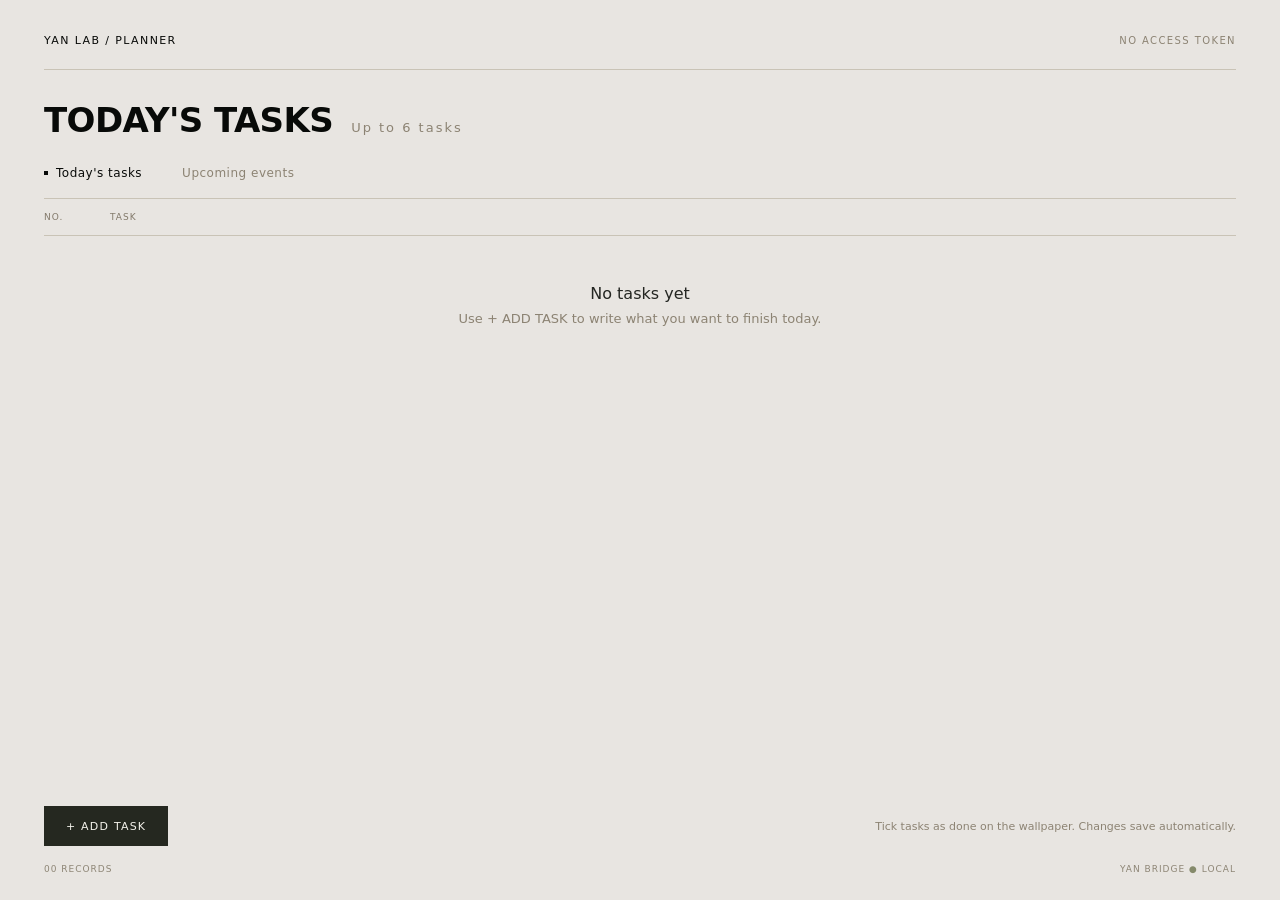
<file: src/bridge/editor.html>
<!doctype html>
<html lang="en">
<head>
<meta charset="utf-8">
<meta name="viewport" content="width=device-width, initial-scale=1">
<title>YAN LAB · PLANNER</title>
<style>
  :root {
    --paper: #e8e5e1; --panel: #edebe4; --ink: #080a08; --ink-2: #242622; --muted: #8c8373;
    --soft: #b8b1a3; --line: #c9c3b6; --line-2: #d6d0c4; --hover: #e2dccf; --accent: #67634c; --danger: #8a3b2e;
  }
  * { box-sizing: border-box; }
  html, body { margin: 0; height: 100%; }
  body {
    background: var(--paper); color: var(--ink);
    font-family: "MiSans", "Segoe UI Variable Text", "Segoe UI", system-ui, sans-serif;
    -webkit-font-smoothing: antialiased; display: flex; flex-direction: column;
  }
  button, input { font: inherit; color: inherit; }
  button { background: none; border: 0; cursor: pointer; padding: 0; }
  .wrap { flex: 1; display: flex; flex-direction: column; padding: 34px 44px 26px; min-height: 0; }
  .top { display: flex; justify-content: space-between; align-items: center; font-size: 11px; letter-spacing: 1.4px;
    padding-bottom: 22px; border-bottom: 1px solid var(--line); }
  .top .state { color: var(--muted); font-size: 10px; }
  .top .state i { font-style: normal; color: var(--accent); margin: 0 7px; font-size: 8px; }
  h1 { font-size: 34px; letter-spacing: -.6px; margin: 30px 0 6px; display: flex; align-items: baseline; gap: 18px; font-weight: 700; }
  h1 small { font-size: 13px; letter-spacing: 2px; color: var(--muted); font-weight: 400; }
  .tabs { display: flex; gap: 28px; padding: 20px 0 18px; border-bottom: 1px solid var(--line); font-size: 12px; }
  .tabs button { color: var(--muted); display: inline-flex; gap: 8px; align-items: center; letter-spacing: .5px; }
  .tabs button::before { content: ""; width: 4px; height: 4px; background: currentColor; visibility: hidden; }
  .tabs button[aria-selected="true"] { color: var(--ink); }
  .tabs button[aria-selected="true"]::before { visibility: visible; }
  .head { display: grid; grid-template-columns: 52px minmax(0, 1fr) 170px 96px 74px; gap: 14px; padding: 13px 0;
    font-size: 9px; letter-spacing: 1px; color: #82796a; border-bottom: 1px solid var(--line); }
  .tasks .head { grid-template-columns: 52px minmax(0, 1fr) 74px; }
  .list { flex: 1; overflow-y: auto; min-height: 0; scrollbar-width: thin; scrollbar-color: #bbb4a6 transparent; }
  .row { display: grid; grid-template-columns: 52px minmax(0, 1fr) 170px 96px 74px; gap: 14px; align-items: center;
    min-height: 62px; border-bottom: 1px solid var(--line-2); transition: background .2s; }
  .tasks .row { grid-template-columns: 52px minmax(0, 1fr) 74px; }
  .row:hover, .row:focus-within { background: var(--hover); }
  .row .no { font-size: 15px; font-variant-numeric: tabular-nums; padding-left: 2px; }
  .row.past { opacity: .5; }
  .row .tag { font-size: 8px; letter-spacing: 1px; color: var(--muted); display: block; margin-top: 3px; }
  input[type="text"], input[type="date"], input[type="time"] {
    width: 100%; background: transparent; border: 0; border-bottom: 1px solid transparent; padding: 8px 0;
    font-size: 15px; outline: none; transition: border-color .2s;
  }
  input[type="date"], input[type="time"] { font-size: 13px; font-variant-numeric: tabular-nums; }
  input:focus { border-bottom-color: var(--ink); }
  input::placeholder { color: #a39b8c; }
  .acts { display: flex; justify-content: flex-end; gap: 4px; padding-right: 6px; }
  .acts button { width: 22px; height: 26px; color: var(--muted); font-size: 13px; line-height: 26px; text-align: center; }
  .acts button:hover { color: var(--ink); }
  .acts button.del:hover { color: var(--danger); }
  .empty { padding: 48px 0; text-align: center; color: var(--muted); font-size: 13px; }
  .empty strong { display: block; color: var(--ink-2); font-size: 16px; font-weight: 500; margin-bottom: 8px; }
  .bar { display: flex; align-items: center; justify-content: space-between; gap: 16px; padding-top: 18px; }
  .add { background: #252820; color: #f3f1ea; font-size: 11px; letter-spacing: 1.2px; padding: 0 22px; height: 40px;
    display: inline-flex; align-items: center; gap: 10px; }
  .add:hover { background: #121410; }
  .add:disabled { opacity: .35; cursor: default; }
  .ghost { font-size: 10px; letter-spacing: 1.2px; color: var(--muted); padding: 10px 0; }
  .ghost:hover { color: var(--ink); }
  .foot { display: flex; justify-content: space-between; font-size: 9px; letter-spacing: 1px; color: #8d8575; padding-top: 18px; }
  .hint { font-size: 11px; color: var(--muted); margin: 0; }
  :focus-visible { outline: 1px solid var(--ink); outline-offset: 2px; }
  @media (prefers-color-scheme: dark) {
    :root { --paper: #141513; --panel: #1a1b19; --ink: #ecebe6; --ink-2: #d9d7cf; --muted: #8f897c; --soft: #5d594f;
      --line: #34352f; --line-2: #2b2c27; --hover: #1f201d; --accent: #a8a27f; --danger: #d0705e; }
    .add { background: #ecebe6; color: #141513; }
    .add:hover { background: #ffffff; }
    input[type="date"], input[type="time"] { color-scheme: dark; }
  }
</style>
</head>
<body>
<div class="wrap">
  <div class="top"><span>YAN LAB / PLANNER</span><span class="state" id="state">CONNECTING</span></div>
  <h1><span id="title">TODAY'S TASKS</span><small id="subtitle">Personal workspace</small></h1>
  <div class="tabs" role="tablist">
    <button role="tab" id="tab-tasks" data-view="tasks" aria-selected="true">Today's tasks</button>
    <button role="tab" id="tab-events" data-view="events" aria-selected="false">Upcoming events</button>
  </div>
  <div id="view" class="tasks" style="display:flex;flex-direction:column;flex:1;min-height:0"></div>
  <div class="bar">
    <button class="add" id="add">+ ADD TASK</button>
    <button class="ghost" id="extra" hidden>CLEAR PAST EVENTS</button>
    <p class="hint" id="hint">Changes save automatically and appear on the wallpaper in a few seconds.</p>
  </div>
  <div class="foot"><span id="count">00 RECORDS</span><span>YAN BRIDGE <span style="color:#858a6b">●</span> LOCAL</span></div>
</div>
<script>
(function () {
  "use strict";
  var MAX_TASKS = 6, MAX_EVENTS = 30;
  var token = "";
  var m = /token=([0-9a-f]{32,})/i.exec(location.hash);
  if (m) { token = m[1]; try { sessionStorage.setItem("yan-token", token); } catch (e) {} history.replaceState(null, "", location.pathname + location.search); }
  else { try { token = sessionStorage.getItem("yan-token") || ""; } catch (e) {} }
  var view = new URLSearchParams(location.search).get("view") === "events" ? "events" : "tasks";
  var data = { tasks: [], events: [] };
  var saveTimer = 0, saving = false, pending = false;

  var $ = function (id) { return document.getElementById(id); };
  function pad(n) { return String(n).padStart(2, "0"); }
  function esc(s) { return String(s == null ? "" : s).replace(/[&<>"']/g, function (c) { return { "&": "&amp;", "<": "&lt;", ">": "&gt;", '"': "&quot;", "'": "&#39;" }[c]; }); }
  function today() { var d = new Date(); return d.getFullYear() + "-" + pad(d.getMonth() + 1) + "-" + pad(d.getDate()); }
  function isPast(ev) {
    if (!ev.date) return false;
    var t = new Date(ev.date + "T" + (ev.time || "23:59") + ":00");
    return !isNaN(t) && t.getTime() < Date.now();
  }
  function state(text) { $("state").innerHTML = text; }

  function api(method, body) {
    return fetch("/api/planner?token=" + encodeURIComponent(token), {
      method: method, cache: "no-store",
      headers: body ? { "Content-Type": "text/plain" } : undefined,
      body: body ? JSON.stringify(body) : undefined
    }).then(function (r) { return r.json(); });
  }
  function load() {
    if (!token) { state("NO ACCESS TOKEN"); render(); return; }
    api("GET").then(function (res) {
      if (!res || !res.ok) throw new Error(res && res.error);
      data.tasks = (res.tasks || []).map(function (t) { return { text: t.text || "" }; });
      data.events = (res.events || []).map(function (e) { return { name: e.name || "", date: e.date || "", time: e.time || "" }; });
      state("SYNCED");
      render();
    }).catch(function () { state("YAN BRIDGE OFFLINE"); render(); });
  }
  function scheduleSave() {
    state("EDITING");
    clearTimeout(saveTimer);
    saveTimer = setTimeout(save, 500);
  }
  function save() {
    if (saving) { pending = true; return; }
    saving = true;
    state("SAVING");
    var body = {
      tasks: data.tasks.filter(function (t) { return t.text.trim(); }),
      events: data.events.filter(function (e) { return e.date; })
        .slice().sort(function (a, b) { return (a.date + (a.time || "")).localeCompare(b.date + (b.time || "")); })
    };
    api("POST", body).then(function (res) {
      state(res && res.ok ? 'SAVED <i>●</i> ON WALLPAPER' : "COULD NOT SAVE");
    }).catch(function () { state("YAN BRIDGE OFFLINE"); })
      .finally(function () { saving = false; if (pending) { pending = false; save(); } });
  }

  function render(focus) {
    var tasks = view === "tasks";
    document.querySelectorAll("[data-view]").forEach(function (b) { b.setAttribute("aria-selected", String(b.dataset.view === view)); });
    $("title").textContent = tasks ? "TODAY'S TASKS" : "UPCOMING EVENTS";
    $("subtitle").textContent = tasks ? "Up to " + MAX_TASKS + " tasks" : "Countdowns on the wallpaper";
    $("add").textContent = tasks ? "+ ADD TASK" : "+ ADD EVENT";
    $("add").disabled = tasks ? data.tasks.length >= MAX_TASKS : data.events.length >= MAX_EVENTS;
    $("extra").hidden = tasks || !data.events.some(isPast);
    $("hint").textContent = tasks
      ? "Tick tasks as done on the wallpaper. Changes save automatically."
      : "The nearest upcoming event gets the countdown. Changes save automatically.";
    var v = $("view");
    v.className = tasks ? "tasks" : "events";
    var head = tasks
      ? '<div class="head"><span>NO.</span><span>TASK</span><span></span></div>'
      : '<div class="head"><span>NO.</span><span>EVENT</span><span>DATE</span><span>TIME</span><span></span></div>';
    var rows;
    if (tasks) {
      rows = data.tasks.length ? data.tasks.map(function (t, i) {
        return '<div class="row" data-i="' + i + '"><span class="no">' + pad(i + 1) + '</span>' +
          '<input type="text" maxlength="120" data-f="text" placeholder="Write a task…" value="' + esc(t.text) + '">' +
          '<span class="acts"><button data-act="up" title="Move up" aria-label="Move up">↑</button><button data-act="down" title="Move down" aria-label="Move down">↓</button>' +
          '<button class="del" data-act="del" title="Remove" aria-label="Remove">✕</button></span></div>';
      }).join("") : '<div class="empty"><strong>No tasks yet</strong>Use + ADD TASK to write what you want to finish today.</div>';
    } else {
      rows = data.events.length ? data.events.map(function (e, i) {
        var past = isPast(e);
        return '<div class="row' + (past ? " past" : "") + '" data-i="' + i + '"><span class="no">' + pad(i + 1) +
          (past ? '<span class="tag">PAST</span>' : "") + '</span>' +
          '<input type="text" maxlength="80" data-f="name" placeholder="Event name…" value="' + esc(e.name) + '">' +
          '<input type="date" data-f="date" value="' + esc(e.date) + '">' +
          '<input type="time" data-f="time" value="' + esc(e.time) + '">' +
          '<span class="acts"><button class="del" data-act="del" title="Remove" aria-label="Remove">✕</button></span></div>';
      }).join("") : '<div class="empty"><strong>No events yet</strong>Use + ADD EVENT to add a date to look forward to.</div>';
    }
    v.innerHTML = head + '<div class="list" id="list">' + rows + "</div>";
    var n = tasks ? data.tasks.length : data.events.length;
    $("count").textContent = pad(n) + (n === 1 ? " RECORD" : " RECORDS");
    if (focus != null) {
      var inp = v.querySelector('.row[data-i="' + focus + '"] input');
      if (inp) { inp.focus(); inp.scrollIntoView({ block: "nearest" }); }
    }
  }

  document.addEventListener("click", function (e) {
    var tab = e.target.closest("[data-view]");
    if (tab) { view = tab.dataset.view; render(); return; }
    var b = e.target.closest("button");
    if (!b) return;
    if (b.id === "add") {
      if (view === "tasks") { if (data.tasks.length < MAX_TASKS) data.tasks.push({ text: "" }); render(data.tasks.length - 1); }
      else { if (data.events.length < MAX_EVENTS) data.events.push({ name: "", date: today(), time: "" }); render(data.events.length - 1); }
      return;
    }
    if (b.id === "extra") { data.events = data.events.filter(function (ev) { return !isPast(ev); }); render(); save(); return; }
    var row = b.closest(".row");
    if (!row) return;
    var i = Number(row.dataset.i), list = view === "tasks" ? data.tasks : data.events;
    if (b.dataset.act === "del") list.splice(i, 1);
    if (b.dataset.act === "up" && i > 0) list.splice(i - 1, 0, list.splice(i, 1)[0]);
    if (b.dataset.act === "down" && i < list.length - 1) list.splice(i + 1, 0, list.splice(i, 1)[0]);
    render();
    save();
  });
  document.addEventListener("input", function (e) {
    var row = e.target.closest(".row");
    if (!row || !e.target.dataset.f) return;
    var list = view === "tasks" ? data.tasks : data.events;
    list[Number(row.dataset.i)][e.target.dataset.f] = e.target.value;
    scheduleSave();
  });
  document.addEventListener("keydown", function (e) {
    if (e.key === "Enter" && e.target.matches("input") && view === "tasks") { e.preventDefault(); $("add").click(); }
    if ((e.ctrlKey || e.metaKey) && e.key.toLowerCase() === "s") { e.preventDefault(); clearTimeout(saveTimer); save(); }
  });
  window.addEventListener("beforeunload", function () { if (saveTimer) { clearTimeout(saveTimer); save(); } });

  render();
  load();
})();
</script>
</body>
</html>
</file>
